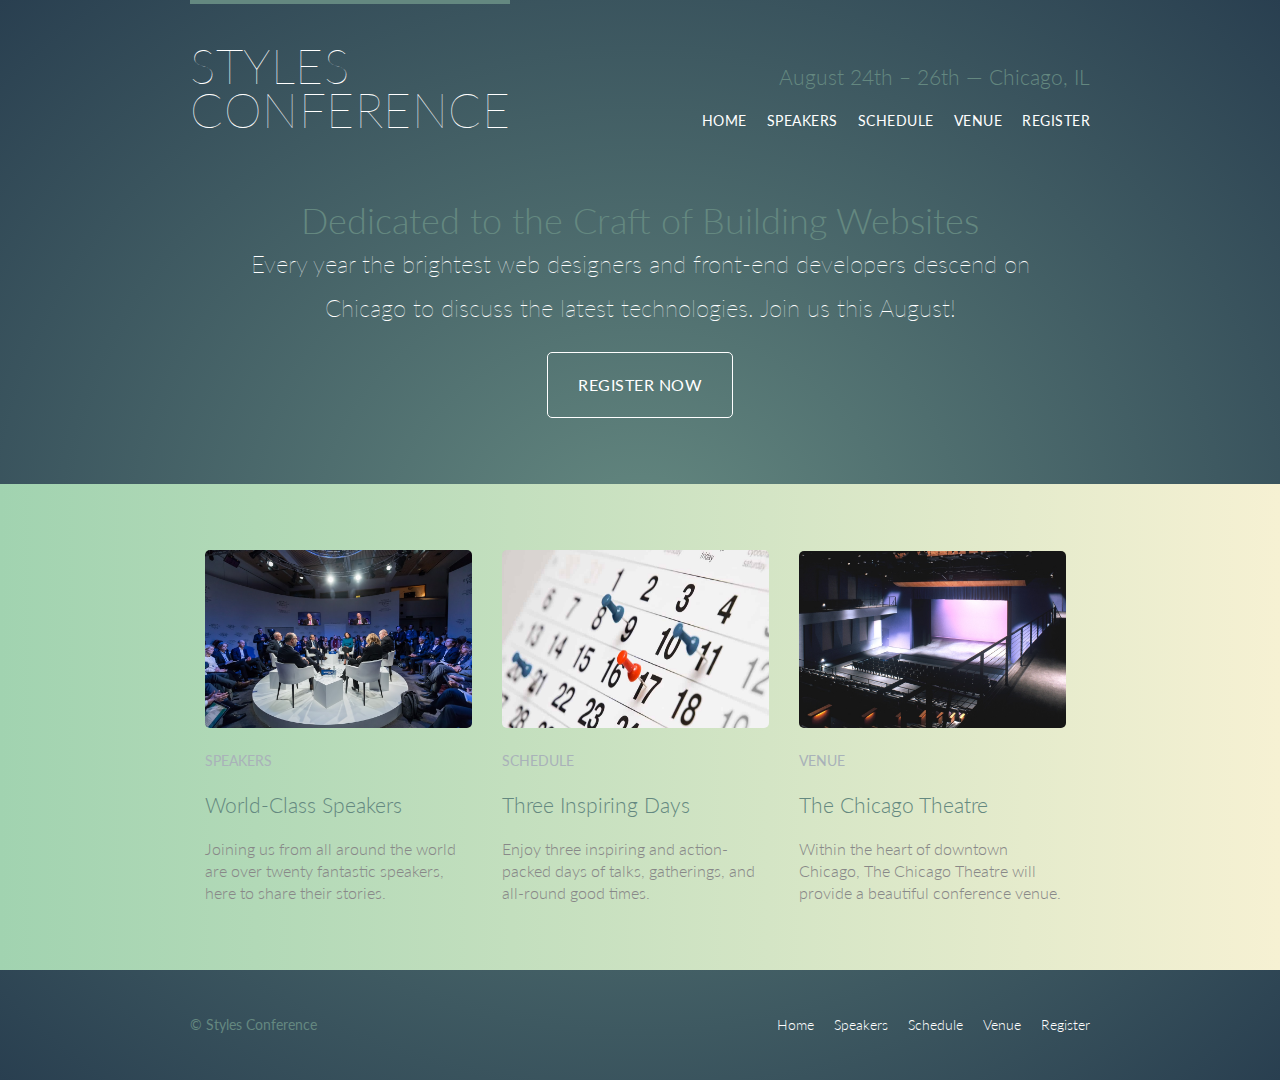
<file: index.html>
<!DOCTYPE html>
<html lang ="en">
	<head>
		<meta charset="utf-8">
		<title>Styles Conference</title>
		<link rel="stylesheet" type="text/css" href="Assets/Stylesheets/main.css">
		<link rel="stylesheet" type="text/css" href="http://fonts.googleapis.com/css?family=Lato:100,300,400">
	</head>
	<!-- This is a demo comment -->
	<body>
		<header class="pry-header container group">
			<h1 class="logo"> 
				<a href="index.html">Styles <br> Conference</a>
			</h1>
			<h3 class="tagline">August 24th &ndash; 26th &mdash; Chicago, IL</h3>
			<nav class="nav pry-nav">
				<ul>
					<li><a href="index.html">Home</a></li><!--
					--><li><a href="speakers.html">Speakers</a></li><!--
					--><li><a href="schedule.html">Schedule</a></li><!--
					--><li><a href="venue.html">Venue</a></li><!--
					--><li><a href="register.html">Register</a></li>
				</ul>
			</nav>
		</header>
		<section class="hero container">
			<h2>Dedicated to the Craft of Building Websites</h2>
			<p>Every year the brightest web designers and front-end developers descend on Chicago to discuss the latest technologies. Join us this August!</p>
			<a href="register.html" class="btn btn-alt">Register Now</a>
		</section>
		<section class="row row-alt">
			<div class="container group">
				<section class="teaser col-1-3 grid">
					<a href="speakers.html">
						<img src="Assets/Images/speakers.jpg" alt="professional speakers">
						<h5>Speakers</h5>
						<h3>World-Class Speakers</h3>
					</a>
					<p>Joining us from all around the world are over twenty fantastic speakers, here to share their stories.</p>
				</section><!---
					-
				---><section class="schedule col-1-3 grid">
					<a href="schedule.html">
						<img src="Assets/Images/schedule.jpg" alt="schedule of the event">
						<h5>Schedule</h5>
						<h3>Three Inspiring Days</h3>
					</a>
					<p>Enjoy three inspiring and action-packed days of talks, gatherings, and all-round good times.</p>
				</section><!---
					-
				---><section class="teaser col-1-3 grid">
					<a href="venue.html">
						<img class ="venue" src="Assets/Images/venue.jpg" alt="event venue">
						<h5>Venue</h5>
						<h3>The Chicago Theatre</h3>
					</a>
					<p>Within the heart of downtown Chicago, The Chicago Theatre will provide a beautiful conference venue.</p>
				</section>
			</div>
		</section>
		<footer class="pry-footer container group">
			<small>&copy; Styles Conference</small>
			<nav class="nav">
				<ul>
					<li>
						<a href="index.html">Home</a></li><!--
					--><li><a href="speakers.html">Speakers</a></li><!--
					--><li><a href="schedule.html">Schedule</a></li><!--
					--><li><a href="venue.html">Venue</a></li><!--
					--><li><a href="register.html">Register</a></li>
				</ul>	
			</nav>
		</footer>
	</body>
</html>
</file>
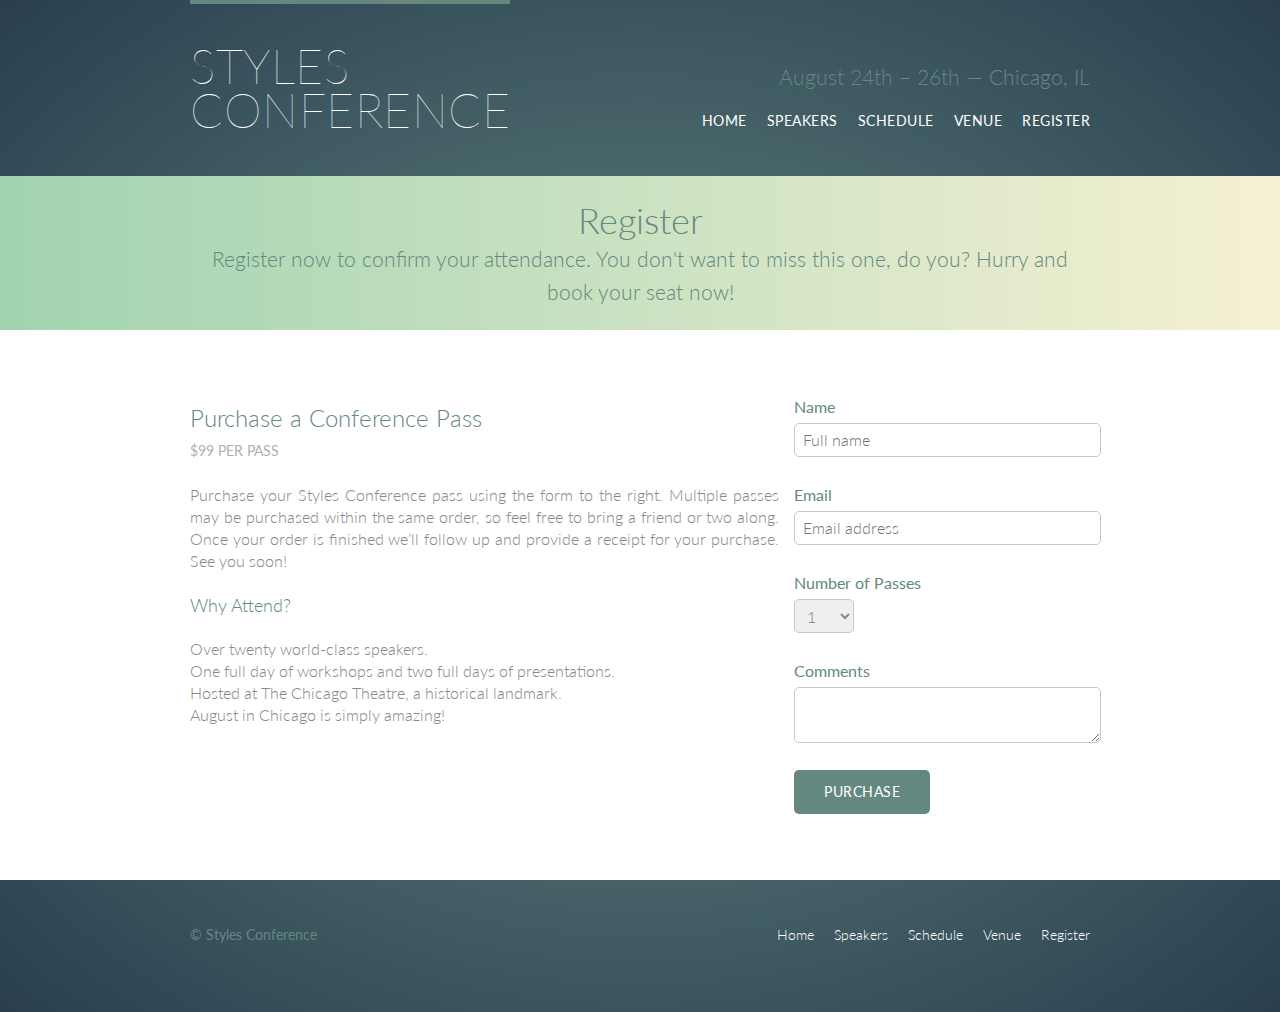
<file: register.html>
<!DOCTYPE html>
<html lang ="en">
	<head>
		<meta charset="utf-8">
		<title>Styles Conference</title>
		<link rel="stylesheet" type="text/css" href="Assets/Stylesheets/main.css">
		<link rel="stylesheet" type="text/css" href="http://fonts.googleapis.com/css?family=Lato:100,300,400">
	</head>
	<body>
		<header class="pry-header container group">
			<h1 class="logo">
				<a href="index.html">Styles <br> Conference</a>
			</h1>
			<h3 class="tagline">
				August 24th &ndash; 26th &mdash; Chicago, IL
			</h3>
			<nav class="nav pry-nav">
				<ul>
					<li><a href="index.html">Home</a></li><!--
					--><li><a href="speakers.html">Speakers</a></li><!--
					--><li><a href="schedule.html">Schedule</a></li><!--
					--><li><a href="venue.html">Venue</a></li><!--
					--><li><a href="register.html">Register</a></li>
				</ul>
			</nav>
		</header>
		<section class="row-alt">
			<div class="container lead">
				<h1>
					Register
					<p>Register now to confirm your attendance. You don't want to miss this one, do you? Hurry and book your seat now! </p>
				</h1>
			</div>
			<section class="row">
				<div class="container grid">
					<section class="register-text col-2-3">
						<h2>Purchase a Conference Pass</h2>
  						<h5>$99 per Pass</h5>
  						<p>Purchase your Styles Conference pass using the form to the right. Multiple passes may be purchased within the same order, so feel free to bring a friend or two along. Once your order is finished we&#8217;ll follow up and provide a receipt for your purchase. See you soon!</p>
  						<h4>Why Attend?</h4>
  						<ul>
  							<li>Over twenty world-class speakers.</li>
    						<li>One full day of workshops and two full days of presentations.</li>
    						<li>Hosted at The Chicago Theatre, a historical landmark.</li>
    						<li>August in Chicago is simply amazing!</li>
  						</ul>
					</section><!--
					--><form class="col-1-3" action="#" method="post">
						<fieldset class="reg-group">
							<label>
								Name
								<input type="text" name="name" placeholder="Full name" required>
							</label>
							<label>
								Email
								<input type="email" name="email" placeholder="Email address" required>
							</label>
							<label>
								Number of Passes
								<select name="quantity" required>
									<option value="1" selected>1</option>
									<option value="2">2</option>
									<option value="3">3</option>
									<option value="4">4</option>
									<option value="5">5</option>
								</select>
							</label>
							<label>
								Comments
								<textarea name="comments"></textarea>
							</label>
						</fieldset>
						<input class="btn btn-default" type="submit" name="submit" value="Purchase">
					</form>
				</div>
			</section>
		</section>
		<footer class="pry-footer container group">
			<small>&copy; Styles Conference</small>
			<nav class="nav">
				<ul class="why-attend">
					<li>
						<a href="index.html">Home</a></li><!--
					--><li><a href="speakers.html">Speakers</a></li><!--
					--><li><a href="schedule.html">Schedule</a></li><!--
					--><li><a href="venue.html">Venue</a></li><!--
					--><li><a href="register.html">Register</a></li>
				</ul>	
			</nav>
		</footer>
	</body>
</html>
</file>
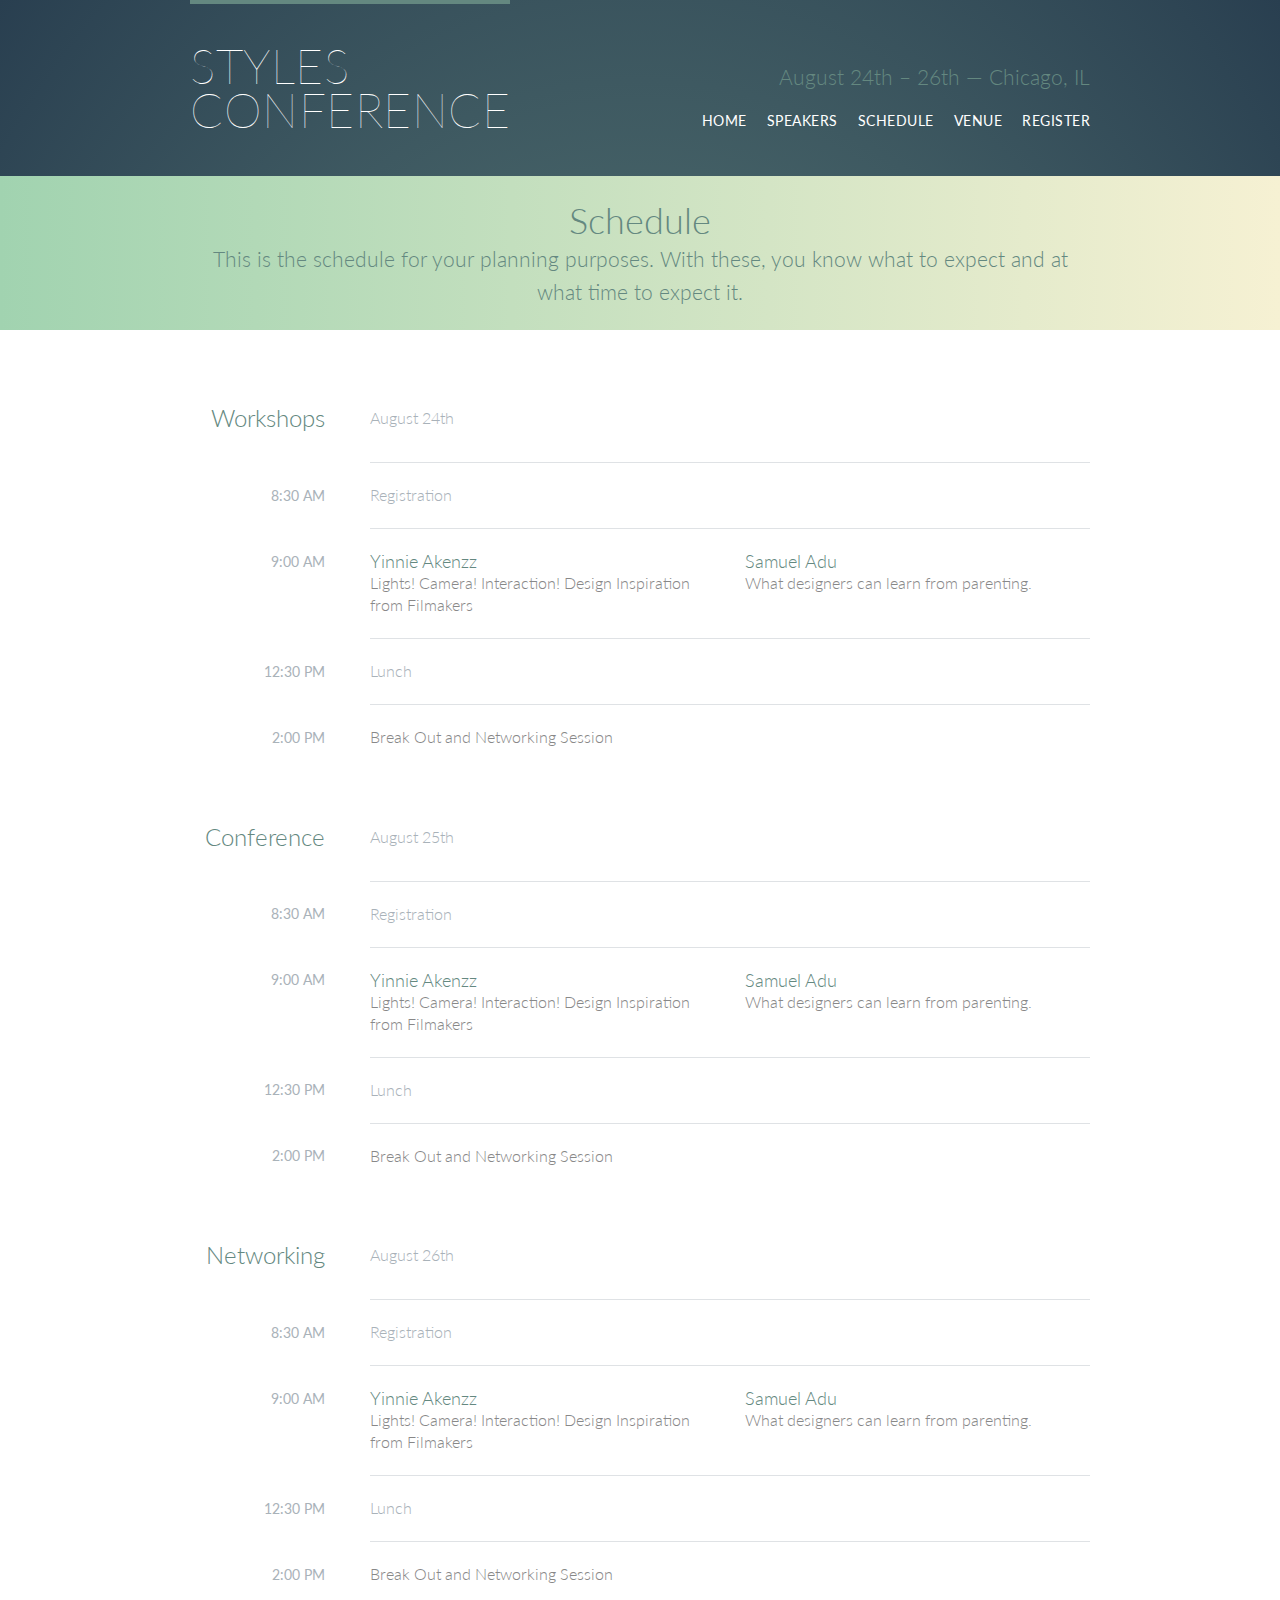
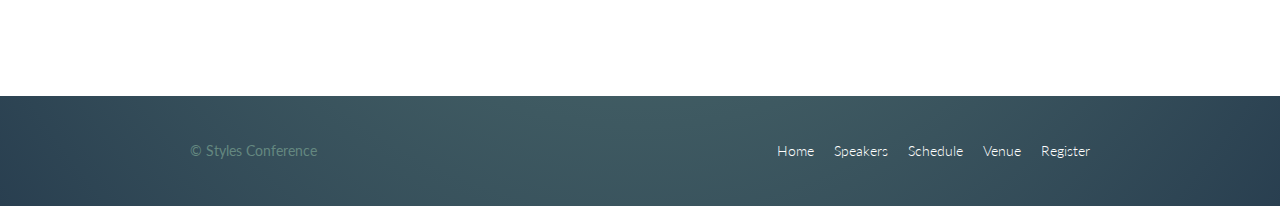
<file: schedule.html>
<!DOCTYPE html>
<html lang ="en">
	<head>
		<meta charset="utf-8">
		<title>Styles Conference</title>
		<link rel="stylesheet" type="text/css" href="Assets/Stylesheets/main.css">
		<link rel="stylesheet" type="text/css" href="http://fonts.googleapis.com/css?family=Lato:100,300,400">
	</head>
	<body>
		<header class="pry-header container group">
			<h1 class="logo">
				<a href="index.html">Styles <br> Conference</a>
			</h1>
			<h3 class="tagline">
				August 24th &ndash; 26th &mdash; Chicago, IL
			</h3>
			<nav class="nav pry-nav">
				<ul>
					<li><a href="index.html">Home</a></li><!--
					--><li><a href="speakers.html">Speakers</a></li><!--
					--><li><a href="schedule.html">Schedule</a></li><!--
					--><li><a href="venue.html">Venue</a></li><!--
					--><li><a href="register.html">Register</a></li>
				</ul>
			</nav>
		</header>
		<section class="row-alt">
			<div class="container lead">
				 <h1>
				 	Schedule
				 	<p>This is the schedule for your planning purposes. With these, you know what to expect and at what time to expect it.</p>
				 </h1>
			</div>
			<section class="row">
				<div class="container">
					<table>
						<thead>
							<tr>
								<th scope="row">
									Workshops
								</th>
								<td class="schedule-offset" colspan="2">
									August 24th
								</td>
							</tr>
						</thead>
						<tbody>
							<tr>
								<th scope="row">
									<time datetime="08:30:00">
										8:30 AM
									</time>
								</th>
								<td class="schedule-offset" colspan="2">
									Registration
								</td>
							</tr>
							<tr>
								<th scope="row">
									<time datetime="09:00:00">
										9:00 AM
									</time>
								</th>
								<td>
									<a href="speakers.html#yinnie">
										<h4>Yinnie Akenzz</h4>
										Lights! Camera! Interaction! Design Inspiration from Filmakers
									</a>
								</td>
								<td>
									<a href="speakers.html#sammie">
										<h4>Samuel Adu</h4>
										What designers can learn from parenting.
									</a>
								</td>
							</tr>
							<tr>
								<th scope="row">
									<time datetime="12:30:00">
										12:30 PM
									</time>
								</th>
								<td class="schedule-offset" colspan="2">
									Lunch
								</td>
							</tr>
							<tr>
								<th scope="row">
									<time datetime="14:00">
										2:00 PM
									</time>
								</th>
								<td colspan="2">
									Break Out and Networking Session
								</td>
							</tr>
						</tbody>
					</table>
					<table>
						<thead>
							<tr>
								<th scope="row">
									Conference
								</th>
								<td class="schedule-offset" colspan="2">
									August 25th
								</td>
							</tr>
						</thead>
						<tbody>
							<tr>
								<th scope="row">
									<time datetime="08:30:00">
										8:30 AM
									</time>
								</th>
								<td class="schedule-offset" colspan="2">
									Registration
								</td>
							</tr>
							<tr>
								<th scope="row">
									<time datetime="09:00:00">
										9:00 AM
									</time>
								</th>
								<td>
									<a href="speakers.html#yinnie">
										<h4>Yinnie Akenzz</h4>
										Lights! Camera! Interaction! Design Inspiration from Filmakers
									</a>
								</td>
								<td>
									<a href="speakers.html#sammie">
										<h4>Samuel Adu</h4>
										What designers can learn from parenting.
									</a>
								</td>
							</tr>
							<tr>
								<th scope="row">
									<time datetime="12:30:00">
										12:30 PM
									</time>
								</th>
								<td class="schedule-offset" colspan="2">
									Lunch
								</td>
							</tr>
							<tr>
								<th scope="row">
									<time datetime="14:00">
										2:00 PM
									</time>
								</th>
								<td colspan="2">
									Break Out and Networking Session
								</td>
							</tr>
						</tbody>
					</table>
					<table>
						<thead>
							<tr>
								<th scope="row">
									Networking
								</th>
								<td class="schedule-offset" colspan="2">
									August 26th
								</td>
							</tr>
						</thead>
						<tbody>
							<tr>
								<th scope="row">
									<time datetime="08:30:00">
										8:30 AM
									</time>
								</th>
								<td class="schedule-offset" colspan="2">
									Registration
								</td>
							</tr>
							<tr>
								<th scope="row">
									<time datetime="09:00:00">
										9:00 AM
									</time>
								</th>
								<td>
									<a href="speakers.html#yinnie">
										<h4>Yinnie Akenzz</h4>
										Lights! Camera! Interaction! Design Inspiration from Filmakers
									</a>
								</td>
								<td>
									<a href="speakers.html#sammie">
										<h4>Samuel Adu</h4>
										What designers can learn from parenting.
									</a>
								</td>
							</tr>
							<tr>
								<th scope="row">
									<time datetime="12:30:00">
										12:30 PM
									</time>
								</th>
								<td class="schedule-offset" colspan="2">
									Lunch
								</td>
							</tr>
							<tr>
								<th scope="row">
									<time datetime="14:00">
										2:00 PM
									</time>
								</th>
								<td colspan="2">
									Break Out and Networking Session
								</td>
							</tr>
						</tbody>
					</table>
				</div>
			</section>
		</section>
		<footer class="pry-footer container group">
			<small>&copy; Styles Conference</small>
			<nav class="nav">
				<ul>
					<li>
						<a href="index.html">Home</a></li><!--
					--><li><a href="speakers.html">Speakers</a></li><!--
					--><li><a href="schedule.html">Schedule</a></li><!--
					--><li><a href="venue.html">Venue</a></li><!--
					--><li><a href="register.html">Register</a></li>
				</ul>	
			</nav>
		</footer>
	</body>
</html>
</file>
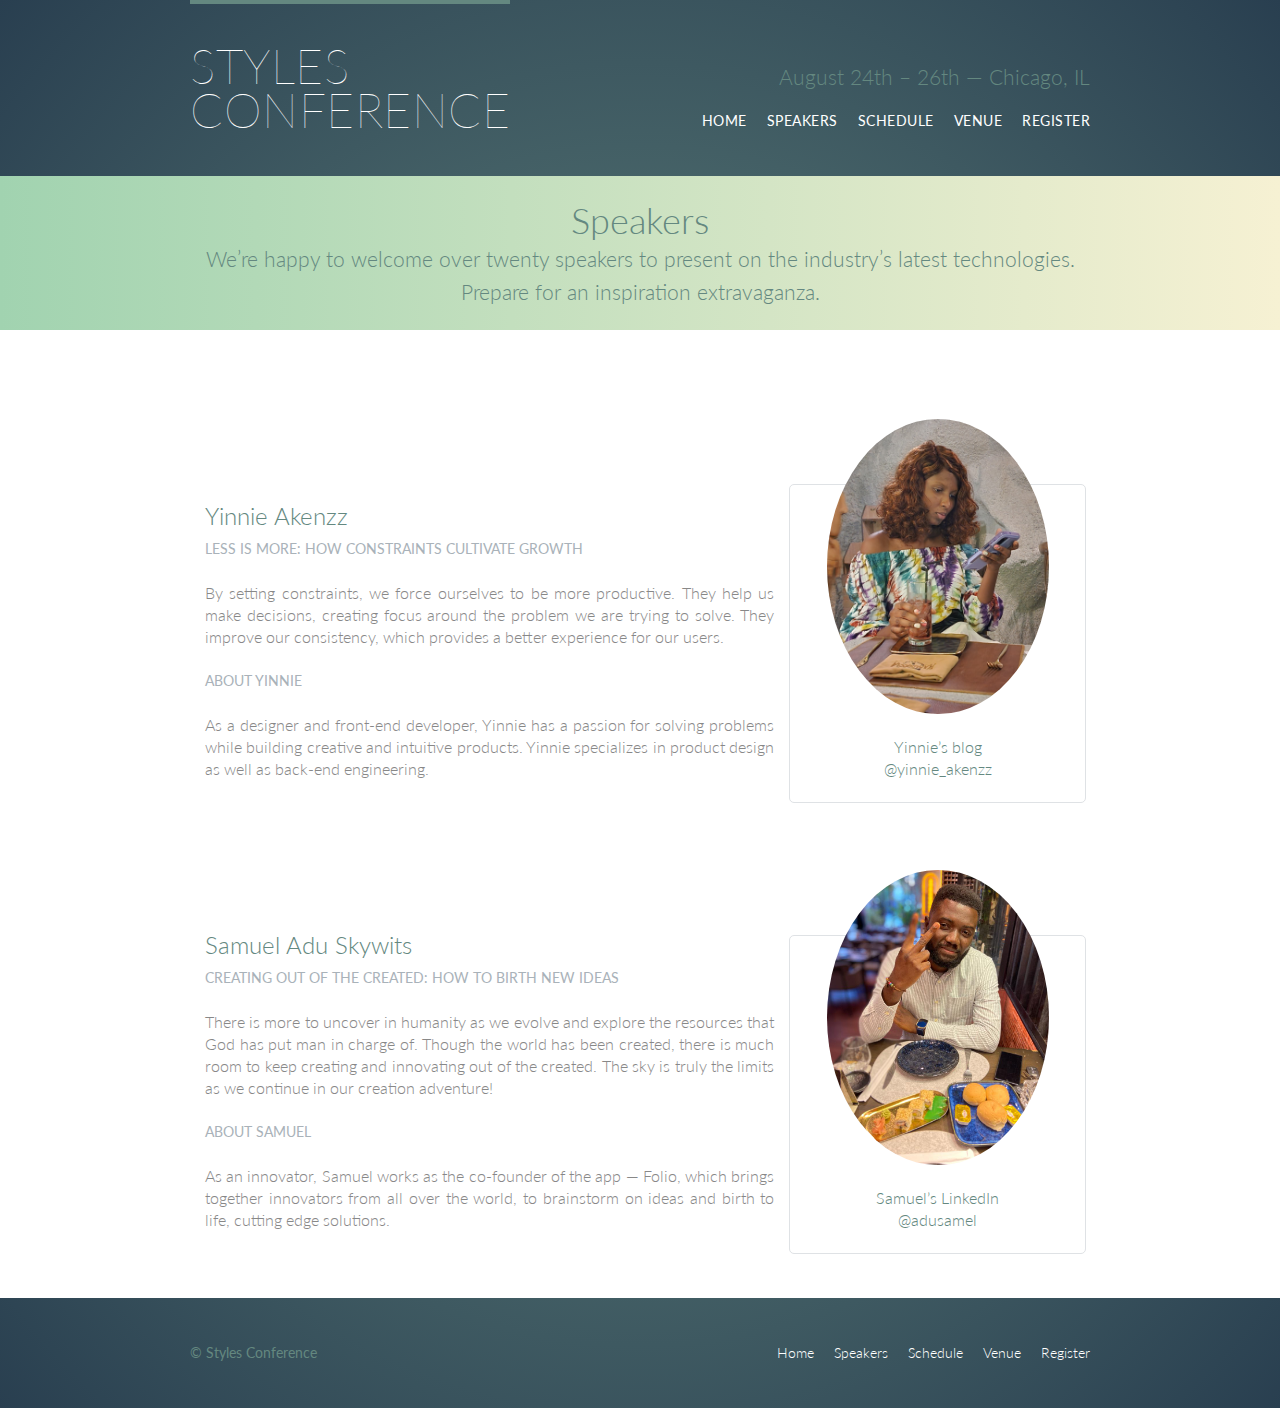
<file: speakers.html>
<!DOCTYPE html>
<html lang ="en">
	<head>
		<meta charset="utf-8">
		<title>Styles Conference</title>
		<link rel="stylesheet" type="text/css" href="Assets/Stylesheets/main.css">
		<link rel="stylesheet" type="text/css" href="http://fonts.googleapis.com/css?family=Lato:100,300,400">
	</head>
	<body>
		<header class="pry-header container group">
			<h1 class="logo">
				<a href="index.html">Styles <br> Conference</a>
			</h1>
			<h3 class="tagline">
				August 24th &ndash; 26th &mdash; Chicago, IL
			</h3>
			<nav class="nav pry-nav">
				<ul>
					<li><a href="index.html">Home</a></li><!--
					--><li><a href="speakers.html">Speakers</a></li><!--
					--><li><a href="schedule.html">Schedule</a></li><!--
					--><li><a href="venue.html">Venue</a></li><!--
					--><li><a href="register.html">Register</a></li>
				</ul>
			</nav>
		</header>
		<section class="row-alt">
			<div class="container lead">
				<h1>
					Speakers
					<p>We&#8217;re happy to welcome over twenty speakers to present on the industry&#8217;s latest technologies. Prepare for an inspiration extravaganza.</p>
				</h1>
			</div>
			<section class="row">
				<div class = "container">
					<section class="speaker" id="yinnie">
						<div class="col-2-3 speaker-text grid">
							<h2> Yinnie Akenzz</h2>
							<h5>Less Is More: How Constraints Cultivate Growth</h5>
							<p>By setting constraints, we force ourselves to be more productive. They help us make decisions, creating focus around the problem we are trying to solve. They improve our consistency, which provides a better experience for our users.</p>
							<h5>About Yinnie</h5>
							<p>As a designer and front-end developer, Yinnie has a passion for solving problems while building creative and intuitive products. Yinnie specializes in product design as well as back-end engineering.</p>
						</div><!--
						--><aside class="col-1-3">
							<div class="speaker-info">
								<img src="Assets/Images/Yinnie.jpg" alt="Yinnie Akenzz">
								<ul>
									<li>
										<a href="https://yinnie215681608.wordpress.com/">Yinnie&#8217;s blog</a>
									</li>
									<li>
										<a href="https://www.instagram.com/yinnie_akenzz/?hl=en">@yinnie_akenzz</a>
									</li>
									
								</ul>
							</div>
						</aside>
					</section>
					<section id="sammie">
						<div class="col-2-3 speaker-text grid">
							<h2> Samuel Adu Skywits</h2>
							<h5>Creating out of the created: How to birth new ideas</h5>
							<p>There is more to uncover in humanity as we evolve and explore the resources that God has put man in charge of. Though the world has been created, there is much room to keep creating and innovating out of the created. The sky is truly the limits as we continue in our creation adventure! </p>
							<h5>About Samuel</h5>
							<p>As an innovator, Samuel works as the co-founder of the app &mdash; Folio, which brings together innovators from all over the world, to brainstorm on ideas and birth to life, cutting edge solutions.</p>
						</div><!--
						--><aside class="col-1-3">
							<div class="speaker-info">
								<img src="Assets/Images/Sammie.jpg" alt="Samuel Adu">
								<ul>
									<li>
										<a href="https://www.linkedin.com/in/adusamuel/?originalSubdomain=ng">Samuel&#8217;s LinkedIn</a>
									</li>
									<li>
										<a href="https://www.instagram.com/adusamel/?hl=en">@adusamel</a>
									</li>
								</ul>
							</div>
						</aside>
					</section>
				</div>
		</section>
		</section>
		<footer class="pry-footer container group">
			<small>&copy; Styles Conference</small>
			<nav class="nav">
				<ul>
					<li>
						<a href="index.html">Home</a></li><!--
					--><li><a href="speakers.html">Speakers</a></li><!--
					--><li><a href="schedule.html">Schedule</a></li><!--
					--><li><a href="venue.html">Venue</a></li><!--
					--><li><a href="register.html">Register</a></li>
				</ul>	
			</nav>
		</footer>
	</body>
</html>
</file>
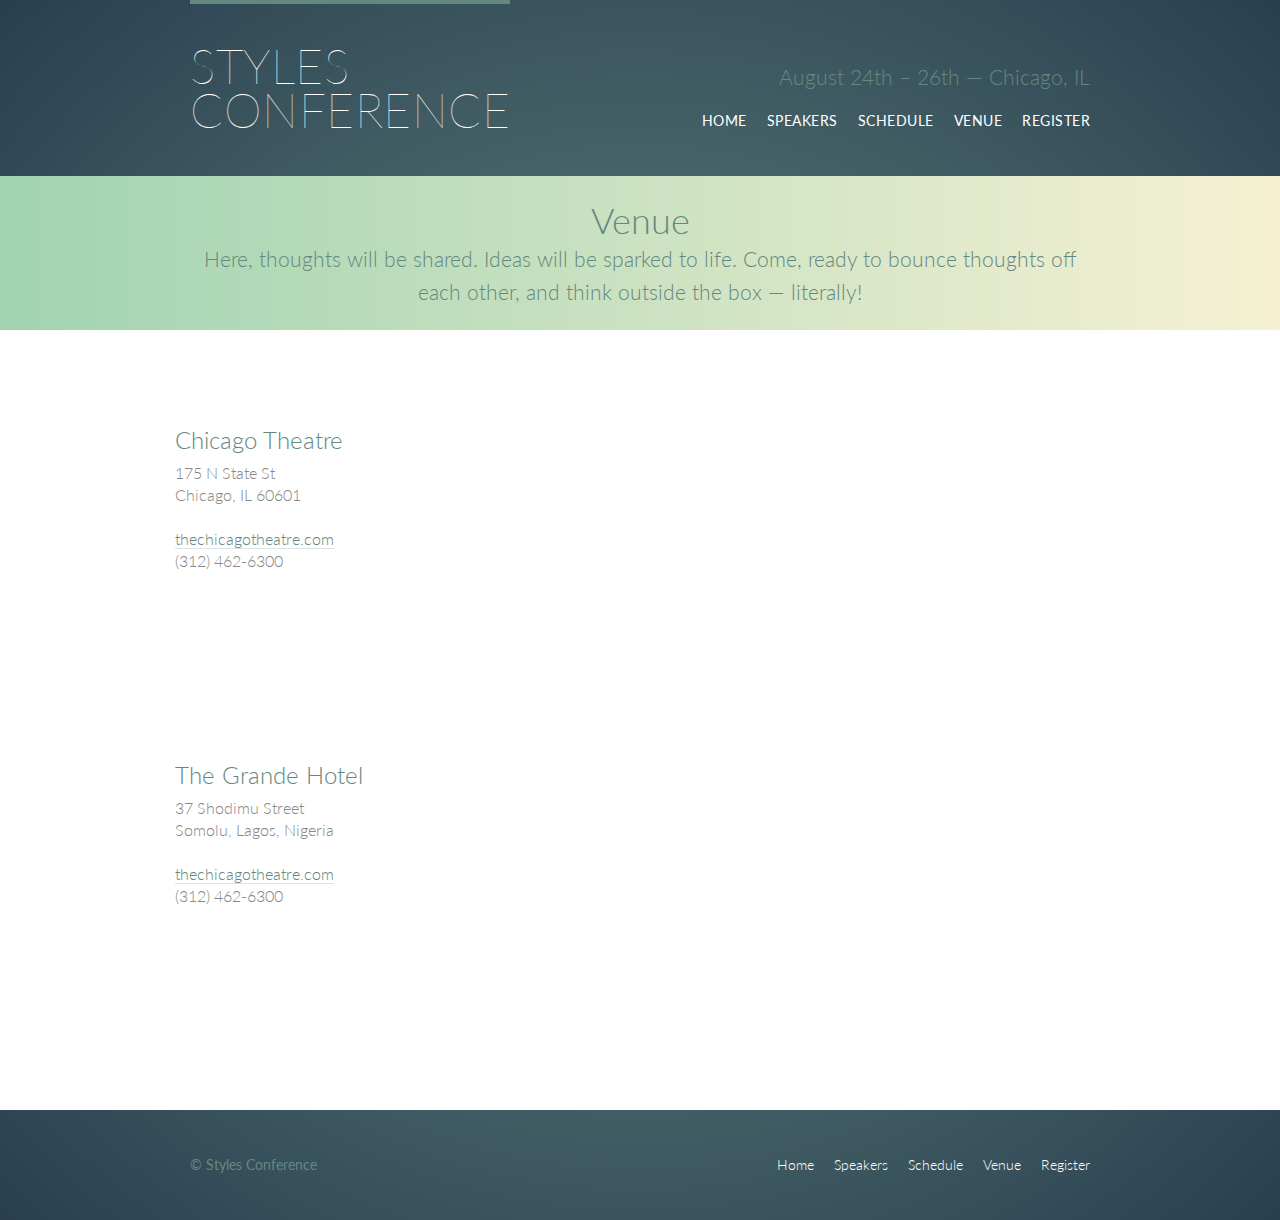
<file: venue.html>
<!DOCTYPE html>
<html lang ="en">
	<head>
		<meta charset="utf-8">
		<title>Styles Conference</title>
		<link rel="stylesheet" type="text/css" href="Assets/Stylesheets/main.css">
		<link rel="stylesheet" type="text/css" href="http://fonts.googleapis.com/css?family=Lato:100,300,400">
	</head>
	<body>
		<header class="pry-header container group">
			<h1 class="logo">
				<a href="index.html">Styles <br> Conference</a>
			</h1>
			<h3 class="tagline">
				August 24th &ndash; 26th &mdash; Chicago, IL
			</h3>
			<nav class="nav pry-nav">
				<ul>
					<li><a href="index.html">Home</a></li><!--
					--><li><a href="speakers.html">Speakers</a></li><!--
					--><li><a href="schedule.html">Schedule</a></li><!--
					--><li><a href="venue.html">Venue</a></li><!--
					--><li><a href="register.html">Register</a></li>
				</ul>
			</nav>
		</header>
		<section class="row-alt">
			<div class="container lead">
				<h1>
					Venue
					<p>Here, thoughts will be shared. Ideas will be sparked to life. Come, ready to bounce thoughts off each other, and think outside the box &mdash; literally!</p>
				</h1>
			</div>
			<section class="row">
				<div class="container grid">
					<section class="venue-theatre">
						<div class="address col-1-3">
							<h2>Chicago Theatre</h2>
							<p>175 N State St <br> Chicago, IL 60601</p>
							<p><a href="http://www.thechicagotheatre.com/">thechicagotheatre.com</a> <br> (312) 462-6300</p>
						</div><!--
						--><iframe class = "venue-map col-2-3" src="https://www.google.com/maps/embed?pb=!1m5!3m3!1m2!1s0x880e2ca55810a493%3A0x4700ddf60fcbfad6!2schicago+theatre!5e0!3m2!1sen!2sus!4v1388701393606">	
						</iframe>
					</section>
					<section class="venue-hotel">
						<div class="address col-1-3">
							<h2>The Grande Hotel</h2>
							<p>37 Shodimu Street <br> Somolu, Lagos, Nigeria</p>
							<p><a href="http://www.thechicagotheatre.com/">thechicagotheatre.com</a> <br> (312) 462-6300</p>
						</div><!--
						--><iframe class= "venue-map col-2-3" src="https://www.google.com/maps/embed?pb=!1m18!1m12!1m3!1d3963.863479393461!2d3.3750126999999996!3d6.538919199999999!2m3!1f0!2f0!3f0!3m2!1i1024!2i768!4f13.1!3m3!1m2!1s0x103b8da6965c7c33%3A0x1d34b7684a283fd3!2s37%20Shodimu%20St%2C%20Bariga%20102216%2C%20Lagos!5e0!3m2!1sen!2sng!4v1696418850750!5m2!1sen!2sng"></iframe>
					</section>
				</div>			
			</section>
		</section>
		<footer class="pry-footer container group">
			<small>&copy; Styles Conference</small>
			<nav class="nav">
				<ul>
					<li>
						<a href="index.html">Home</a></li><!--
					--><li><a href="speakers.html">Speakers</a></li><!--
					--><li><a href="schedule.html">Schedule</a></li><!--
					--><li><a href="venue.html">Venue</a></li><!--
					--><li><a href="register.html">Register</a></li>
				</ul>	
			</nav>
		</footer>
	</body>
</html>
</file>
<file: Assets/Stylesheets/main.css>
/* http://meyerweb.com/eric/tools/css/reset/ 2. v2.0 | 20110126
  License: none (public domain)
*/

html, body, div, span, applet, object, iframe,
h1, h2, h3, h4, h5, h6, p, blockquote, pre,
a, abbr, acronym, address, big, cite, code,
del, dfn, em, img, ins, kbd, q, s, samp,
small, strike, strong, sub, sup, tt, var,
b, u, i, center,
dl, dt, dd, ol, ul, li,
fieldset, form, label, legend,
table, caption, tbody, tfoot, thead, tr, th, td,
article, aside, canvas, details, embed,
figure, figcaption, footer, header, hgroup,
menu, nav, output, ruby, section, summary,
time, mark, audio, video {
  margin: 0;
  padding: 0;
  border: 0;
  font-size: 100%;
  font: inherit;
  vertical-align: baseline;
}
/* HTML5 display-role reset for older browsers */
article, aside, details, figcaption, figure,
footer, header, hgroup, menu, nav, section {
  display: block;
}
body {
  line-height: 1;
}
ol, ul {
  list-style: none;
}
blockquote, q {
  quotes: none;
}
blockquote:before, blockquote:after,
q:before, q:after {
  content: '';
  content: none;
}
table {
  border-collapse: collapse;
  border-spacing: 0;
}

/*
=================================================
Custom Styles and Typography
=================================================
*/
body {
	background: #293f50;
	background: radial-gradient(#648880, #293f50);
	color: #888;
	font: 300 16px/22px "Lato", "Open Sans", "Helvetica Neue", Helvetica, Arial, sans-serif;
}
h1,h2,h3,h4 {
	color: #648880;
}
h1,h3,h4,h5,p {
	margin-bottom: 22px;
}
h1 {
	font-size: 36px;
	line-height: 44px;
}
h2 {
	font-size: 24px;
	line-height: 44px;
}
h3 {
	font-size: 21px;
}
h4 {
	font-size: 18px;
}
h5 {
	color: #a9b2b9;
	font-size: 14px;
	font-weight: 400;
	text-transform: uppercase;
}
strong {
	font-weight: 400;
}
cite, em {
	font-style: italic;
}
/*
==================================================
Leads
==================================================
*/
.lead {
	text-align: center;
	padding-top: 22px;
}
.lead p {
	font-size: 21px;
	line-height: 33px;
}
/*
==================================================
Grid
==================================================
*/

*,
*:before,
*:after {
	-webkit-box-sizing: border-box;
	-moz-box-sizing: border-box;
	box-sizing: border-box;
}
.container,
.grid {
	margin: 0 auto;
	width: 960px;
}

.container{
	padding-right: 30px;
	padding-left: 30px;
}

.grid {
	padding-left: 15px;
	padding-right: 15px;
}
.col-1-3 {
	width: 33%;
	display: inline-block;
}
.col-2-3 {
	width: 66.6%;
	display: inline-block;
}

/*
===================================================
Clearfix
===================================================
*/
.group:before,
.group:after {
	content: "";
	display: table;
}
.group:after {
	clear: both;
}
.group {
	clear: both;
	*zoom: 1;
}

/*
====================================================
White Rows
====================================================
*/
.row {
	background: #fff;
	padding: 66px 0 44px 0;
}
.row,
.row-alt {
	min-width: 960px;
}
.row-alt {
	background: #cbe2c1;
	background: -webkit-linear-gradient(to right, #a1d3b0, #f6f1d3);
	background: -moz-linear-gradient(to right, #a1d3b0, #f6f1d3);
	background: linear-gradient(to right, #a1d3b0, #f6f1d3);
}
/*
===================================================
Links
===================================================
*/

a {
	color: #648880;
	text-decoration: none;
}
a:hover {
	color: #a9b2b9;
}

p a {
	border-bottom: 1px solid #dfe2e5;
}

.teaser a:hover h3 {
	color: #a9b2b9;
}
/*
=====================================================
Images
=====================================================
*/
.teaser img {
	border-radius: 5px;
	display: block;
	margin-bottom: 22px;
	max-width: 100%;
	text-align: justify;
}

.schedule img {
	border-radius: 5px;
	display: block;
	margin-bottom: 22px;
	width: 100%;
	height: 178px;
	text-align: justify;
}
.speaker-info img {
	border-radius: 50%;
	width: 75%;
	vertical-align: top;
	margin: -66px 0 22px 0;
}
/*
===================================================
Navigation
===================================================
*/
.nav {
	text-align: right;
}
.nav li {
	display: inline-block;
	margin: 0 10px;
	vertical-align: top;
}
.nav li:last-child {
	margin-right: 0;
}
.pry-nav {
	font-size: 14px;
	font-weight: 400;
	letter-spacing: .5px;
	text-transform: uppercase;
	text-align: right;
}

/*
====================================================
Buttons
====================================================
*/

.btn {
	border-radius: 5px;
	color: #fff;
	cursor: pointer;
	display: inline-block;
	margin: 0 auto;
	font-weight: 400;
	letter-spacing: .5px;
	text-transform: uppercase;
}
.btn-alt {
	border: 1px solid #fff;
	padding: 10px 30px;
}
.btn-alt:hover {
	background: #fff;
	color: #648880;
}


/*
======================================================
Home
======================================================
*/

.hero {
	color: #fff;
	padding: 22px 80px 66px 80px;
	line-height: 44px;
	text-align: center;
}
.hero h2{
	font-size: 36px;
}
.hero p{
	font-size: 24px;
	font-weight: 100;
}

/*
=======================================================
Primary Header and Primary Footer
=======================================================
*/
.logo {
	border-top: 4px solid #648880;
	padding: 40px 0 22px 0;
	float: left;
	font-size: 48px;
	line-height: 44px;
	font-weight: 100;
	letter-spacing: .5px;
	text-transform: uppercase;
}
.tagline {
	margin: 66px 0 22px 0px;
	text-align: right;
}

.pry-footer{
	padding-top: 44px;
	padding-bottom: 44px;
	color: #648880;
	font-size: 14px;
}
.pry-footer small {
	float: left;
	padding-right: 10px;
	font-weight: 400;
}

.pry-footer nav{
	text-align: right;
}

.pry-header a,
.pry-footer a {
	color: #fff;
}
.pry-header a:hover,
.pry-footer a:hover {
	color: #648880;
}
/*
=======================================================
Speakers
=======================================================
*/
.speaker-info {
	border: 1px solid #dfe2e5;
	border-radius: 5px;
	margin-top: 88px;
	padding-bottom: 22px;
	text-align: center;
}
.speaker {
	margin-bottom: 44px;
}
.speaker-text {
	text-align: justify;
}
.speaker-info img {
	border-radius: 50%;
	width: 75%;
	vertical-align: top;
	margin: -66px 0 22px 0;
}

/*
=======================================================
Venue
=======================================================
*/
.venue-theatre {
	margin-top: 22px;
	margin-bottom: 66px;
}
.venue-hotel {
	margin-bottom: 44px;
}
.venue-map {
	height: 264px;
}
.address {
	vertical-align: top;
}
/*
========================================================
Register
========================================================
*/
.why-attend {
	list-style: square;
	margin: 0 0 22px 30px;
}
.register-text {
	text-align: justify;
	padding-left: 15px;
	padding-right: 15px;
	vertical-align: top;
}
form {
	margin-bottom: 22px;
}
input,
select,
textarea {
	font: 300 16px/22px "Lato", "Open Sans", "Helvetica Neue", Helvetica, Arial, sans-serif;
}
.reg-group label{
	color: #648880;
	cursor: pointer;
	font-weight: 400;
}
.reg-group input,
.reg-group select,
.reg-group textarea {
	border: 1px solid #c6c9cc;
	border-radius: 5px;
	color: #888;
	display: block;
	margin: 5px 0 27px 0;
	padding: 5px 8px;
}

.reg-group input,
.reg-group textarea {
	width: 100%;
}

.reg-group select {
	height: 34px;
	width: 60px;
}

.reg-group textarea {
	height: 78pxS;
}

.btn-default {
	border: 0;
	background: #648880;
	padding: 11px 30px;
	font-size: 14px;
}

.btn-default:hover {
	background: #77a198;
}
/*
========================================================
Schedule
========================================================
*/
table {
	margin-bottom: 44px;
	width: 100%;
}
table: last-child {
	margin-bottom: 0;
}
th,
td {
	padding-bottom: 22px;
	vertical-align: top;
}
th {
	padding-right: 45px;
	text-align: right;
	width: 20%;
}
td {
	width: 40%;
}
thead {
	line-height: 44px;
}
thead th {
	color: #648880;
	font-size: 24px;
}
tbody th {
	color: #a9b2b9;
	font-size: 14px;
	font-weight: 400;
	padding-top: 22px;
	text-transform: uppercase;
}
tbody td {
	border-top: 1px solid #dfe2e5;
	padding-top: 21px;
}
tbody td:first-of-type {
	padding-right: 15px;
}
tbody td:last-of-type {
	padding-left: 15px;
}
tbody td:only-of-type {
	padding-right: 0;
	padding-left: 0;
}
table a {
	color: #888;
}
table h4 {
	margin-bottom: 0;
}
.schedule-offset {
	color: #a9b2b9;
}
/*
========================================================
Trying out
========================================================

.try {
	display: inline-block;
	margin: 0 1.5%;
	width: 30%;
}
*/
/*
</file>
